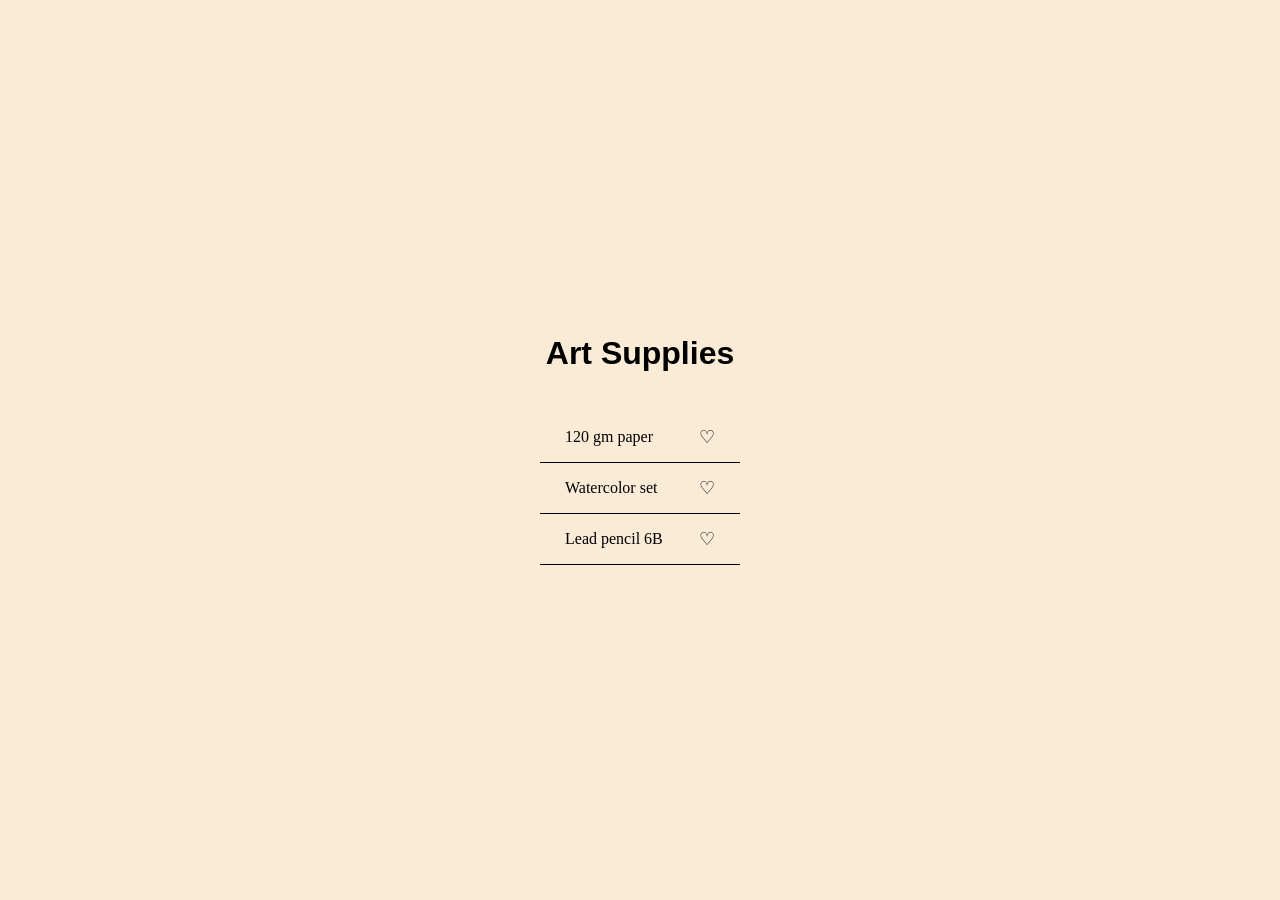
<file: 26.Favorite Icon Toggler/index.html>
<!DOCTYPE html>
<html lang="en">
<head>
    <meta charset="UTF-8">
    <meta name="viewport" content="width=device-width, initial-scale=1.0">
    <title>Document</title>
    <link rel="stylesheet" href="style.css">
</head>
<body>
        <h1 class="title">Art Supplies</h1>
        <ul class="item-list">
            <li>120 gm paper <button class="favorite-icon">&#9825;</button></li>
            <li>Watercolor set <button class="favorite-icon">&#9825;</button></li>
            <li>Lead pencil 6B <button class="favorite-icon">&#9825;</button></li>
        </ul>
        <script src="script.js"></script>
</body>
</html>
</file>
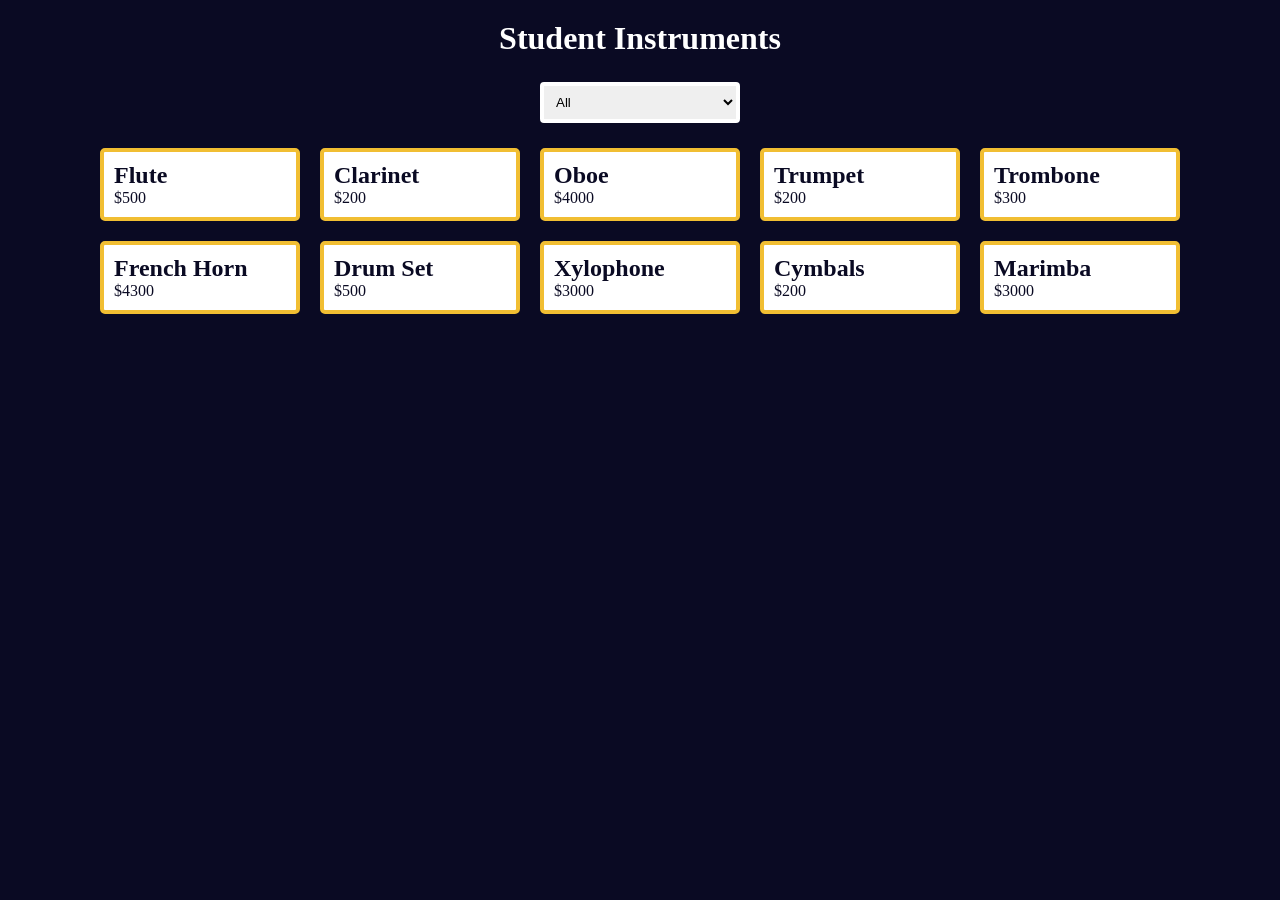
<file: 27.Music Instrument Filter/index.html>
<!DOCTYPE html>
<html lang="en">
  <head>
    <meta charset="UTF-8" />
    <meta name="viewport" content="width=device-width, initial-scale=1.0" />
    <title>Music Instruments product page</title>
    <link rel="stylesheet" href="./style.css" />
  </head>
  <body>
    <h1>Student Instruments</h1>

    <main>
      <select class="select-container">
        <option id="all" value="all">All</option>
        <option id="woodwinds" value="woodwinds">Woodwinds</option>
        <option id="brass" value="brass">Brass</option>
        <option id="percussion" value="percussion">Percussion</option>
      </select>

      <div class="products-container">
        <div class="card">
          <h2>Flute</h2>
          <p>$500</p>
        </div>
        <div class="card">
          <h2>Clarinet</h2>
          <p>$200</p>
        </div>
        <div class="card">
          <h2>Oboe</h2>
          <p>$4000</p>
        </div>

        <div class="card">
          <h2>Trumpet</h2>
          <p>$200</p>
        </div>
        <div class="card">
          <h2>Trombone</h2>
          <p>$300</p>
        </div>
        <div class="card">
          <h2>French Horn</h2>
          <p>$4300</p>
        </div>

        <div class="card">
          <h2>Drum Set</h2>
          <p>$500</p>
        </div>
        <div class="card">
          <h2>Xylophone</h2>
          <p>$3000</p>
        </div>
        <div class="card">
          <h2>Cymbals</h2>
          <p>$200</p>
        </div>
        <div class="card">
          <h2>Marimba</h2>
          <p>$3000</p>
        </div>
      </div>
    </main>
    <script src="./script.js"></script>
  </body>
</html>
</file>
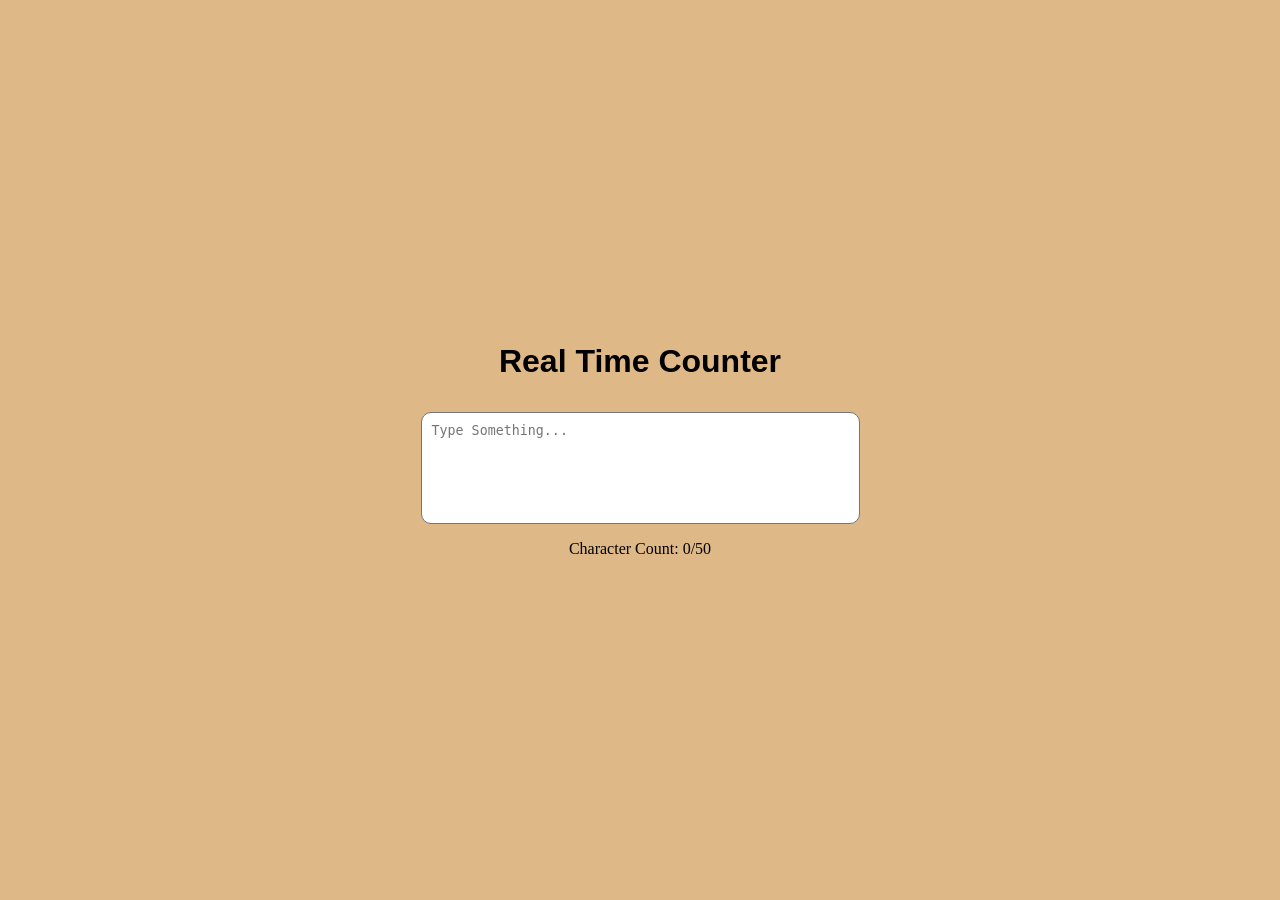
<file: 28. Real Time Counter/index.html>
<!DOCTYPE html>
<html lang="en">

<head>
    <meta charset="utf-8">
    <meta name="viewport" content="width=device-width, initial-scale=1.0">
    <title>Real Time Counter</title>
    <link rel="stylesheet" href="style.css">
</head>

<body>
    <h1 class="title">Real Time Counter</h1>
    <textarea name="comment" id="text-input" rows="6" cols="50" placeholder="Type Something..."></textarea>
    <p id="char-count">Character Count: 0/50</p>


    <script src="script.js"></script>
</body>


</html>
</file>
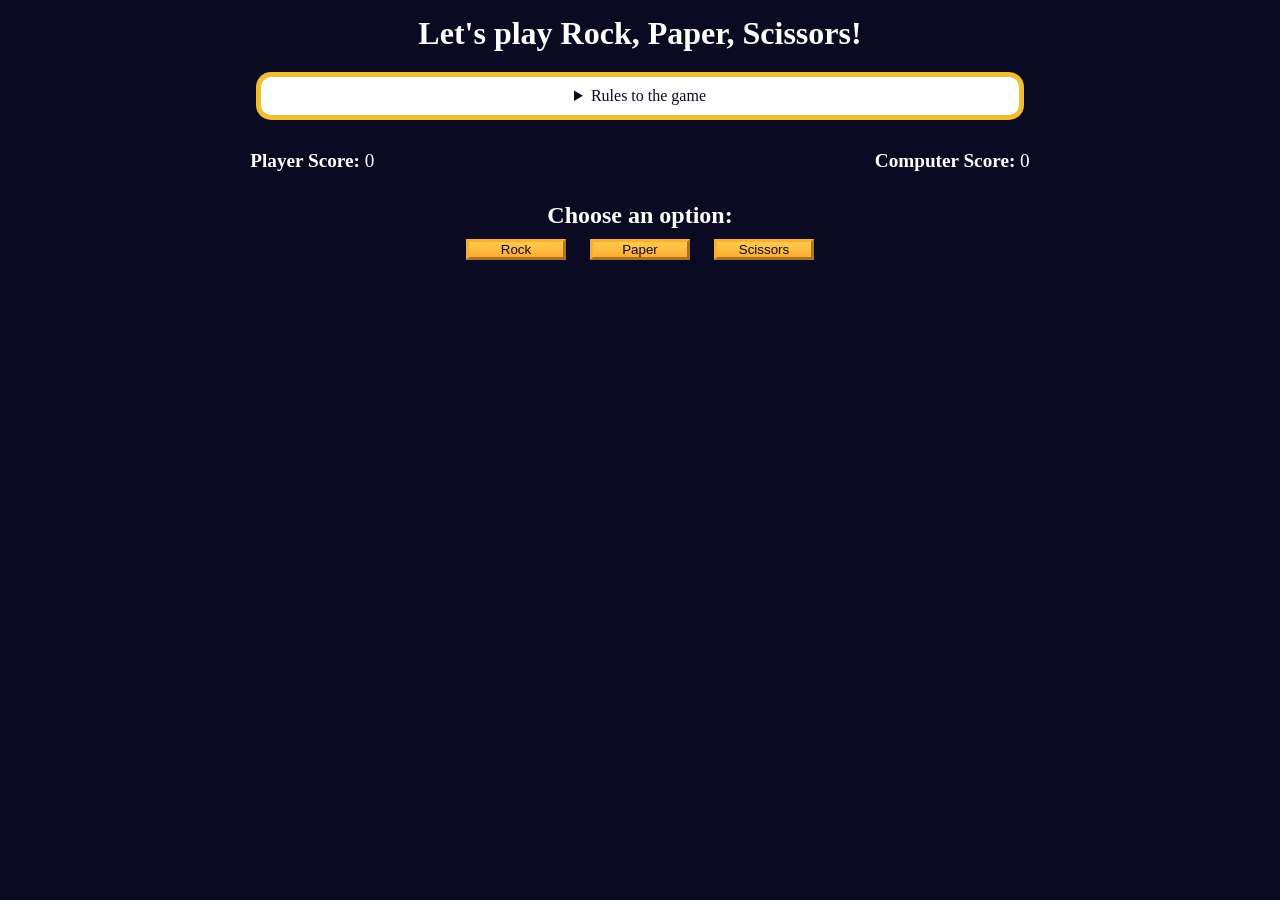
<file: 30.Rock Paper Scissors/index.html>
<!DOCTYPE html>
<html lang="en">
  <head>
    <meta charset="UTF-8" />
    <meta name="viewport" content="width=device-width, initial-scale=1.0" />
    <title>Rock, Paper, Scissors game</title>
    <link rel="stylesheet" href="./styles.css" />
  </head>
  <body>
    <h1>Let's play Rock, Paper, Scissors!</h1>
    <main>
      <details class="rules-container">
        <summary>Rules to the game</summary>

        <p>You will be playing against the computer.</p>
        <p>You can choose between Rock, Paper, and Scissors.</p>
        <p>The first one to three points wins.</p>

        <p>Here are the rules to getting a point in the game:</p>
        <ul>
          <li>Rock beats Scissors</li>
          <li>Scissors beats Paper</li>
          <li>Paper beats Rock</li>
        </ul>
        <p>
          If the player and computer choose the same option (e.g., Paper and
          Paper), then no one gets the point.
        </p>
      </details>

      <div class="score-container">
        <strong
          >Player Score: <span class="score" id="player-score">0</span></strong
        >
        <strong
          >Computer Score:
          <span class="score" id="computer-score">0</span></strong
        >
      </div>

      <section class="options-container">
        <h2>Choose an option:</h2>
        <div class="btn-container">
          <button id="rock-btn" class="btn">Rock</button>
          <button id="paper-btn" class="btn">Paper</button>
          <button id="scissors-btn" class="btn">Scissors</button>
        </div>
      </section>

      <div class="results-container">
        <p id="results-msg"></p>
        <p id="winner-msg"></p>
        <button class="btn" id="reset-game-btn">Play again?</button>
      </div>
    </main>
    <script src="./script.js"></script>
  </body>
</html>
</file>
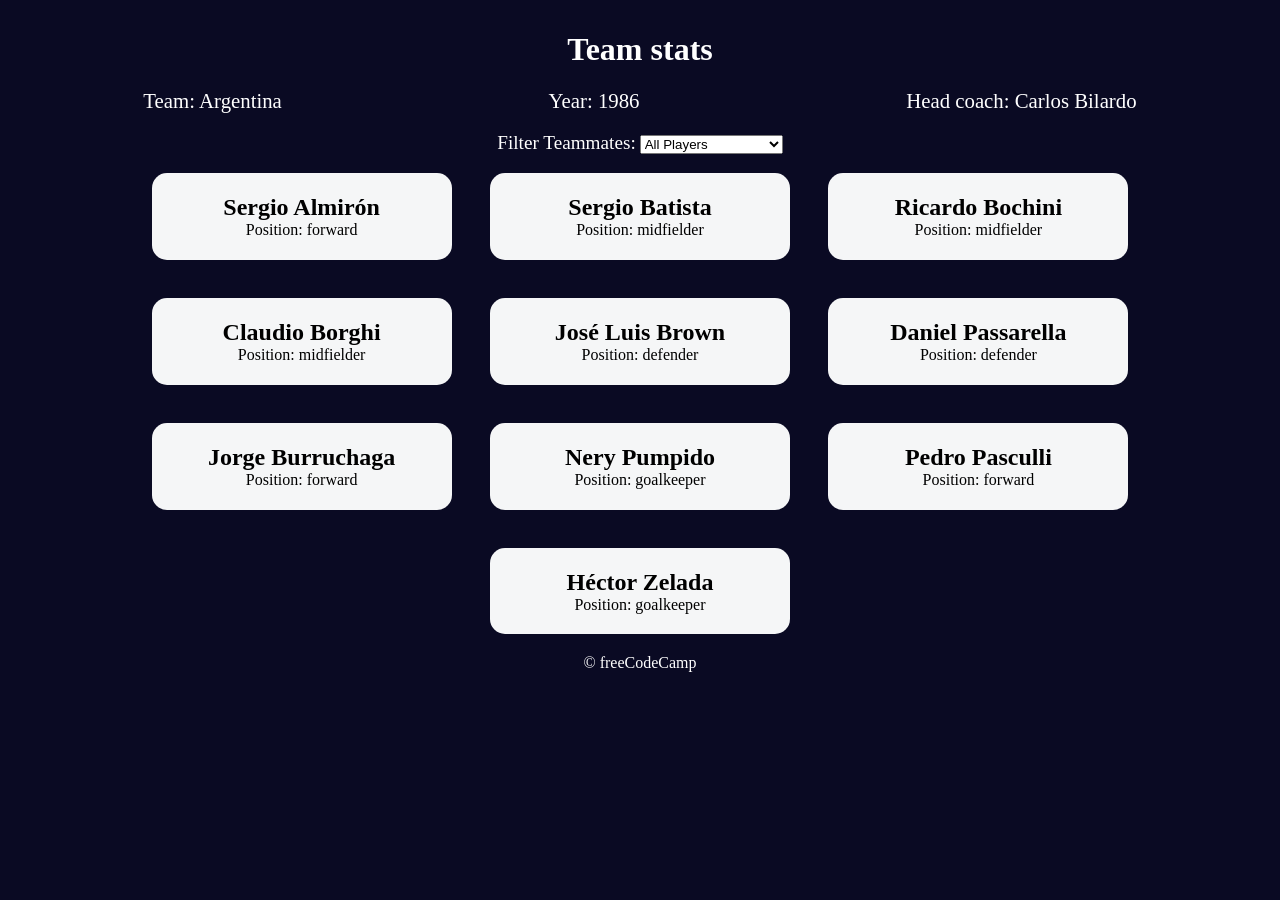
<file: 31.Football Team Cards/index.html>
<!DOCTYPE html>
<html lang="en">
  <head>
    <meta charset="UTF-8" />
    <meta http-equiv="X-UA-Compatible" content="IE=edge" />
    <meta name="viewport" content="width=device-width, initial-scale=1.0" />
    <title>
      Build a Set of Football Team Cards
    </title>
    <link rel="stylesheet" href="style.css" />
  </head>
  <body>
    <h1 class="title">Team stats</h1>
    <main>
      <div class="team-stats">
        <p>Team: <span id="team"></span></p>
        <p>Year: <span id="year"></span></p>
        <p>Head coach: <span id="head-coach"></span></p>
      </div>
      <label class="options-label" for="players">Filter Teammates:</label>
      <select name="players" id="players">
        <option value="all">All Players</option>
        <option value="forward">Position Forward</option>
        <option value="midfielder">Position Midfielder</option>
        <option value="defender">Position Defender</option>
        <option value="goalkeeper">Position Goalkeeper</option>
      </select>
      <div class="cards" id="player-cards"></div>
    </main>
    <footer>&copy; freeCodeCamp</footer>
    <script src="./script.js"></script>
  </body>
</html>
</file>
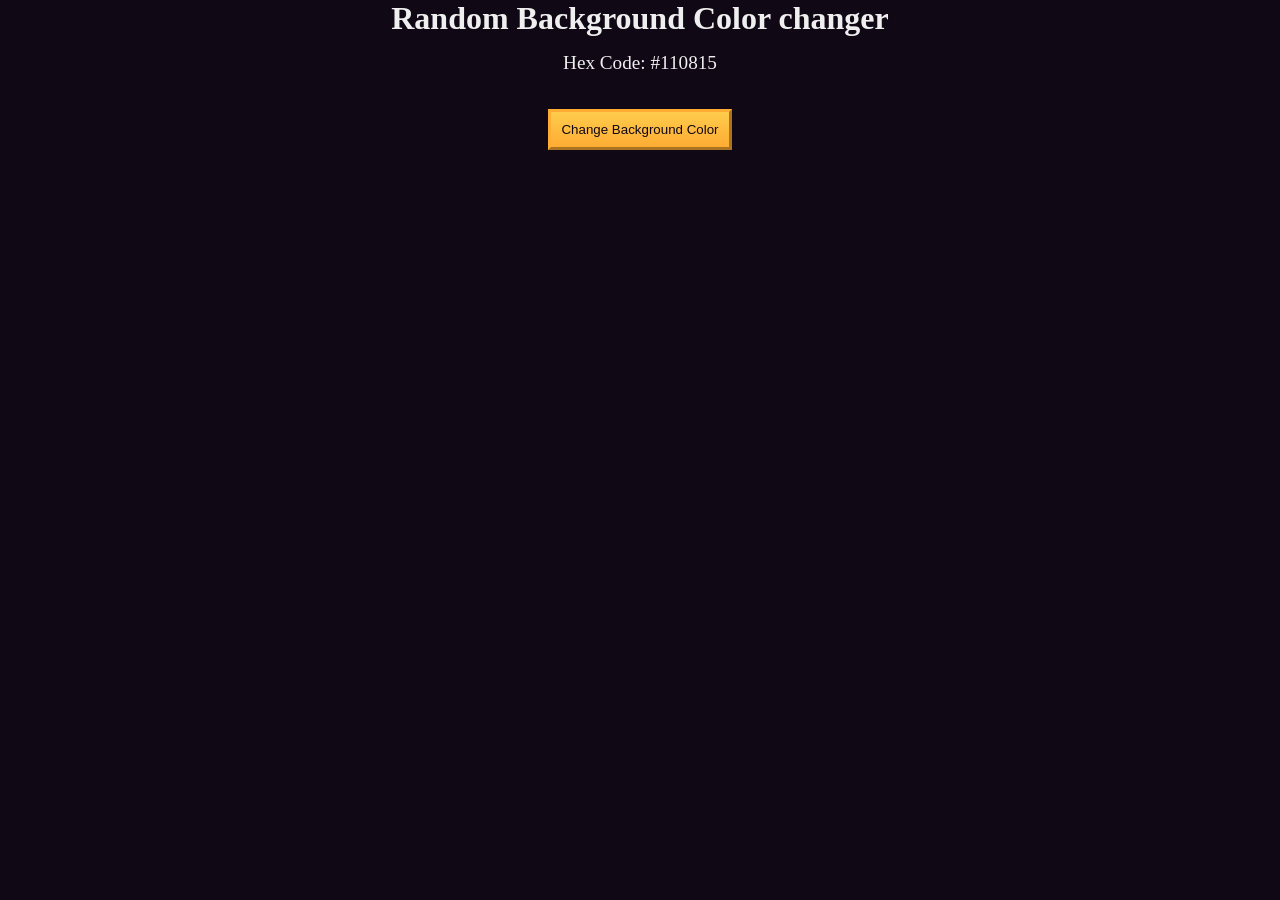
<file: 32.Debug a Random Background Color Changer/index.html>
<!DOCTYPE html>
<html lang="en">

<head>
    <meta charset="UTF-8" />
    <meta name="viewport" content="width=device-width, initial-scale=1.0" />
    <title>Debug a random background color changer</title>
    <link rel="stylesheet" href="./styles.css" />
</head>

<body>
    <h1>Random Background Color changer</h1>

    <main>
        <section class="bg-information-container">
            <p>Hex Code: <span id="bg-hex-code">#110815</span></p>
        </section>

        <button class="btn" id="btn">Change Background Color</button>
    </main>
    <script src="./script.js"></script>
</body>

</html>
</file>
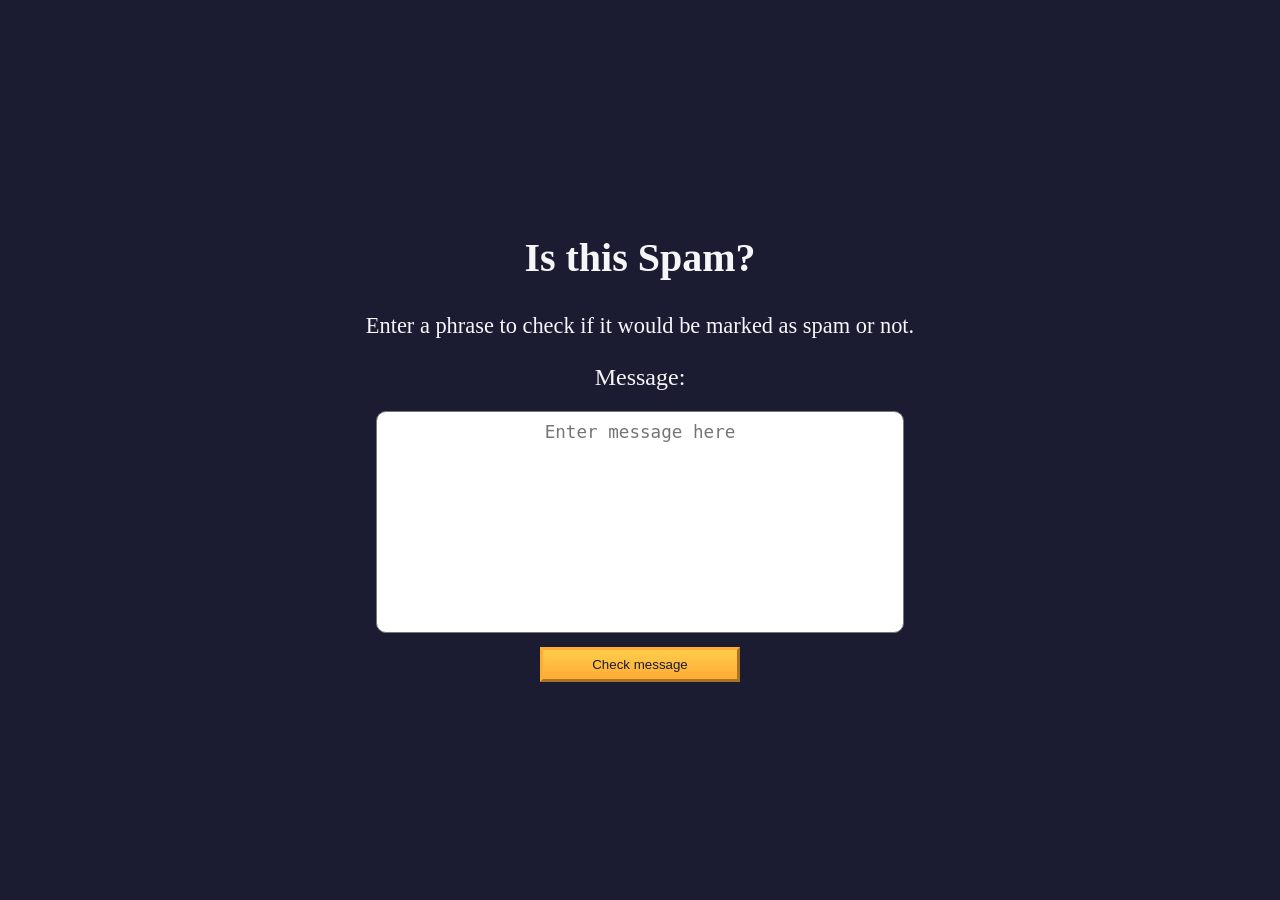
<file: 33.Spam filter/index.html>
<!DOCTYPE html>
<html lang="en">
  <head>
    <meta charset="UTF-8" />
    <meta name="viewport" content="width=device-width" />
    <title>Learn Regular Expressions by Building a Spam Filter</title>
    <link rel="stylesheet" href="styles.css" />
  </head>

  <body>
    <header class="main-text">
      <h1 class="title">Is this Spam?</h1>
      <p class="description">
        Enter a phrase to check if it would be marked as spam or not.
      </p>
    </header>

    <main>
      <label class="message-label" for="message-input">Message: </label>
      <textarea
        placeholder="Enter message here"
        value=""
        type="text"
        name="message"
        id="message-input"
        rows="10"
        cols="50"
      ></textarea>
      <button class="btn" id="check-message-btn" type="button">
        Check message
      </button>
      <p id="result-message"></p>
    </main>

    
    <script src="./script.js"></script>
  </body>
</html>
</file>
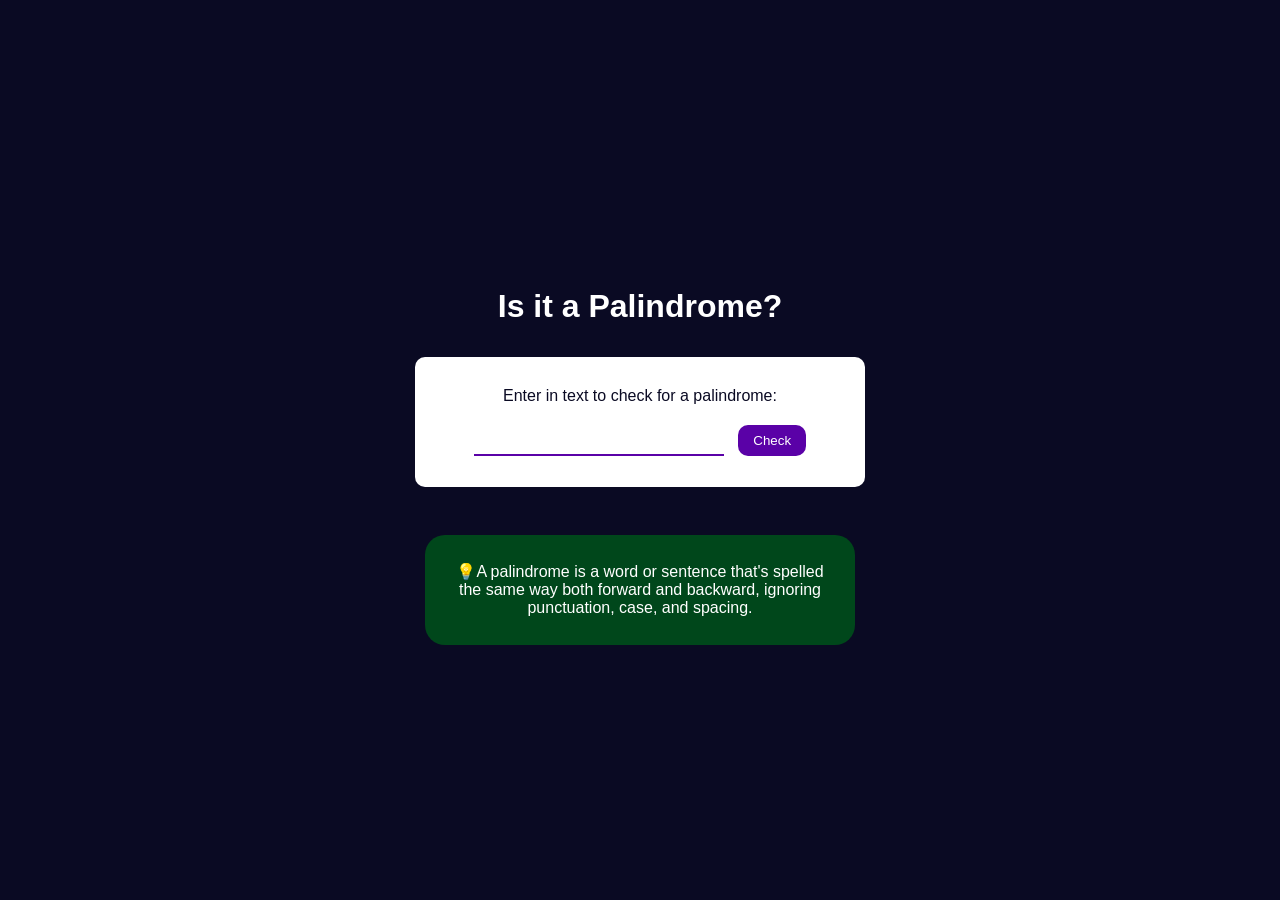
<file: 34.Palindrome Checker/index.html>
<!DOCTYPE html>
<html lang="en">

<head>
    <meta charset="utf-8">
    <title>Palindrome Checker</title>
    <link rel="stylesheet" href="styles.css">
</head>

<body>
    <h1 class="title">Is it a Palindrome?</h1>
    <div class="ans-container">
        <label for="text-input">Enter in text to check for a palindrome:</label>
        <div class="input-container">
            <input type="text" id="text-input" name="text-input">
            <button id="check-btn">Check</button>

        </div>
        <div id="result">
            <p></p>
        </div>
    </div>
    <div class="palindrome-container">
        <p><span role="img" aria-label="light-bulb">💡</span>A palindrome is a word or sentence that's spelled the same way both forward and backward, ignoring punctuation, case, and spacing.</p>
    </div>
    <script src="script.js"></script>
</body>

</html>
</file>
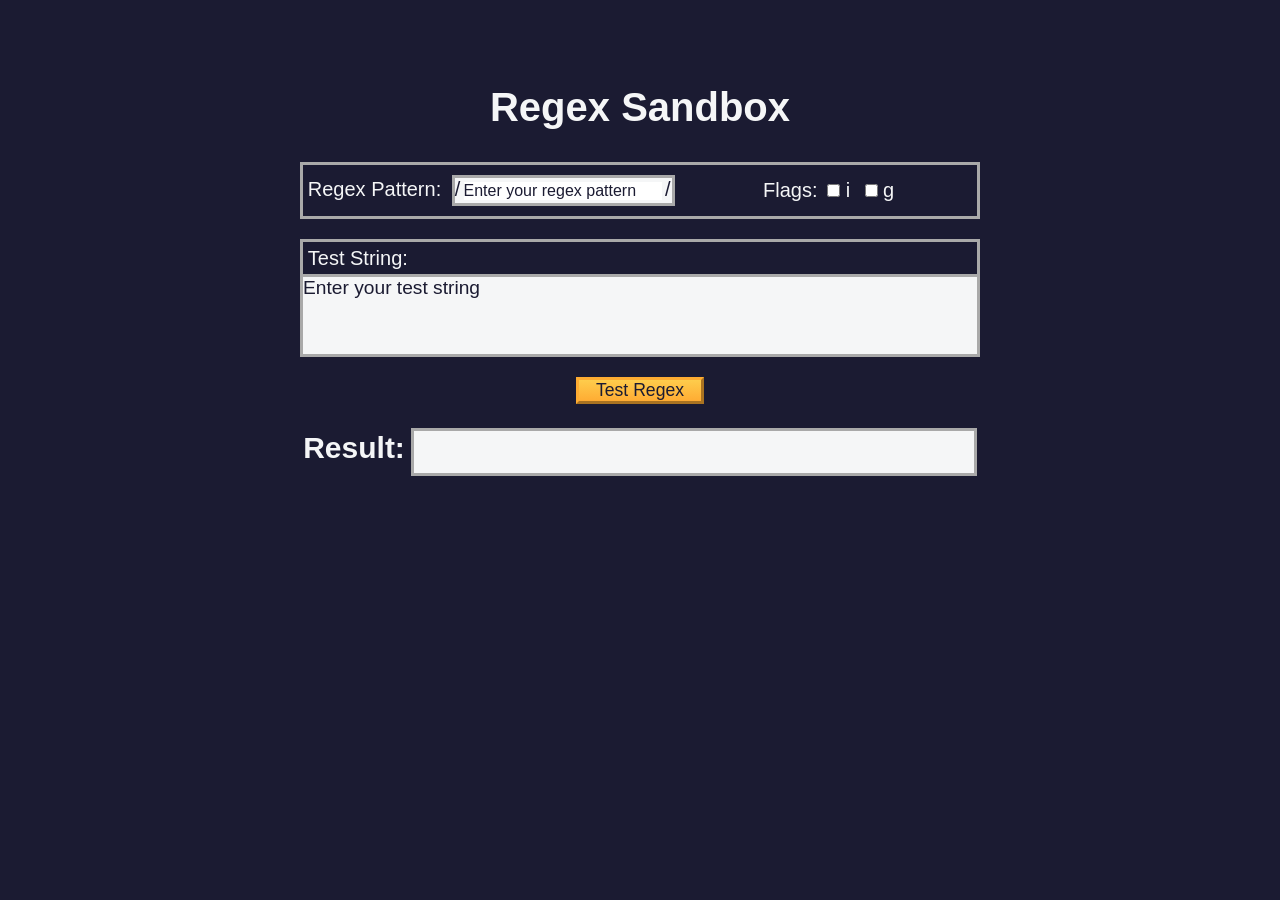
<file: 35.RegEx Sandbox/index.html>
<!DOCTYPE html>
<html lang="en">

<head>
    <meta charset="UTF-8">
    <meta name="viewport" content="width=device-width, initial-scale=1.0">
    <link rel="stylesheet" href="styles.css">
    <title>Regex Sandbox</title>

</head>

<body>
    <h1>Regex Sandbox</h1>
    <main>
        <div id="regex-container">
            <label for="pattern">Regex Pattern:
                <div id="pattern-container">/<input type="text" id="pattern" name="pattern"
                        placeholder="Enter your regex pattern">/</div>
            </label>
            <div id="flags-container">
                <p>Flags: </p>
                <label for="i">
                    <input type="checkbox" name="flags" id="i"> i
                </label>
                <label for="g">
                    <input type="checkbox" name="flags" id="g"> g
                </label>
            </div>
        </div>
        <div id="test-container">
            <p>Test String:</p>
            <div id="test-string" placeholder="Enter your test string" contenteditable="true"></div>
        </div>
        <button class="btn" id="test-btn" type="button">Test Regex</button>
        <div id="result-container">
            <h2>Result:</h2>
            <p id="result">
            </p>
        </div>

    </main>
    <script src="script.js"></script>
</body>

</html>
</file>
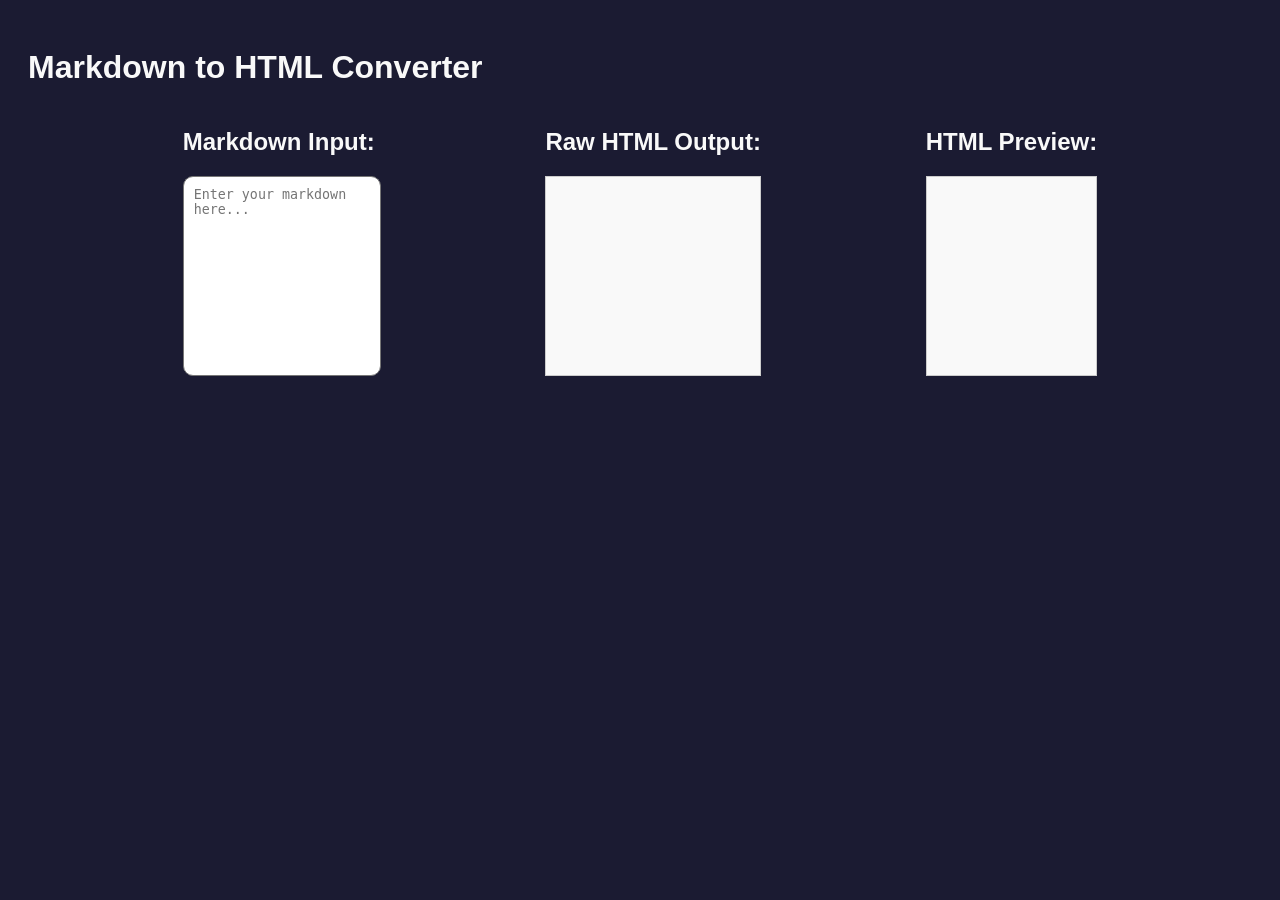
<file: 36.Markdown to HTML Converter/index.html>
<!DOCTYPE html>
<html lang="en">

<head>
    <meta charset="UTF-8">
    <meta name="viewport" content="width=device-width, initial-scale=1.0">
    <title>Markdown to HTML Converter</title>
    <link rel="stylesheet" href="styles.css">
</head>

<body>
    <h1>Markdown to HTML Converter</h1>
    <div id="container">
        <div class="container">
            <h2>Markdown Input:</h2>
            <textarea id="markdown-input" placeholder="Enter your markdown here..."></textarea>
        </div>
        <div class="container">
            <h2>Raw HTML Output:</h2>
            <div id="html-output"></div>
        </div>
        <div class="container">
            <h2>HTML Preview:</h2>
            <div id="preview"></div>
        </div>
    </div>
    <script src="script.js"></script>
</body>

</html>
</file>
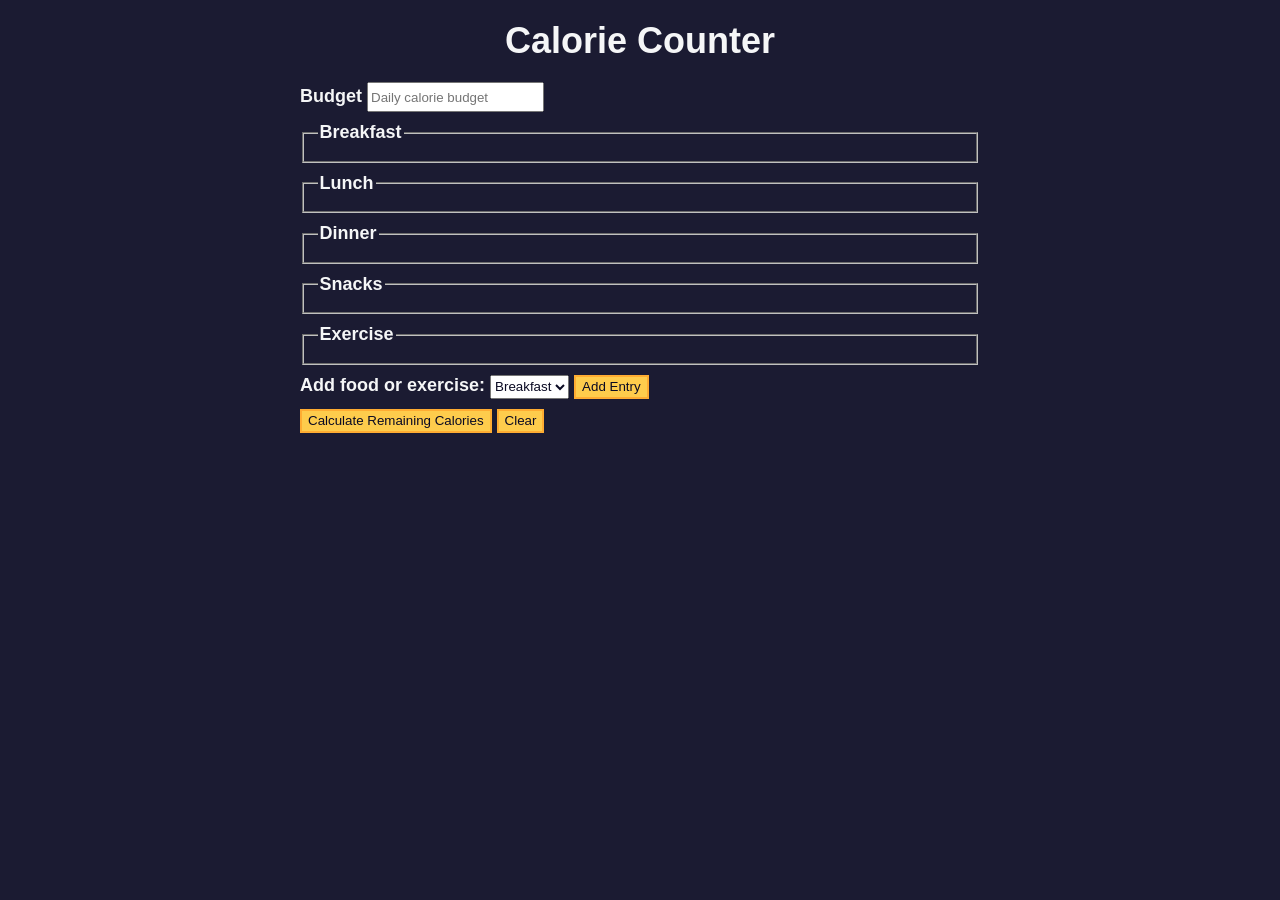
<file: 37.Calorie Counter/index.html>
<!DOCTYPE html>
<html lang="en">
  <head>
    <meta charset="utf-8" />
    <meta name="viewport" content="width=device-width, initial-scale=1.0" />
    <link rel="stylesheet" href="styles.css" />
    <title>Calorie Counter</title>
  </head>
  <body>
    <main>
      <h1>Calorie Counter</h1>
      <div class="container">
        <form id="calorie-counter">
          <label for="budget">Budget</label>
          <input
            type="number"
            min="0"
            id="budget"
            placeholder="Daily calorie budget"
            required
          />
          <fieldset id="breakfast">
            <legend>Breakfast</legend>
            <div class="input-container"></div>
          </fieldset>
          <fieldset id="lunch">
            <legend>Lunch</legend>
            <div class="input-container"></div>
          </fieldset>
          <fieldset id="dinner">
            <legend>Dinner</legend>
            <div class="input-container"></div>
          </fieldset>
          <fieldset id="snacks">
            <legend>Snacks</legend>
            <div class="input-container"></div>
          </fieldset>
          <fieldset id="exercise">
            <legend>Exercise</legend>
            <div class="input-container"></div>
          </fieldset>
          <div class="controls">
            <span>
              <label for="entry-dropdown">Add food or exercise:</label>
              <select id="entry-dropdown" name="options">
                <option value="breakfast" selected>Breakfast</option>
                <option value="lunch">Lunch</option>
                <option value="dinner">Dinner</option>
                <option value="snacks">Snacks</option>
                <option value="exercise">Exercise</option>
              </select>
              <button type="button" id="add-entry">Add Entry</button>
            </span>
          </div>
          <div>
            <button type="submit">
              Calculate Remaining Calories
            </button>
            <button type="button" id="clear">Clear</button>
          </div>
        </form>
        <div id="output" class="output hide"></div>
      </div>
    </main>
    <script src="./script.js"></script>
  </body>
</html>
</file>
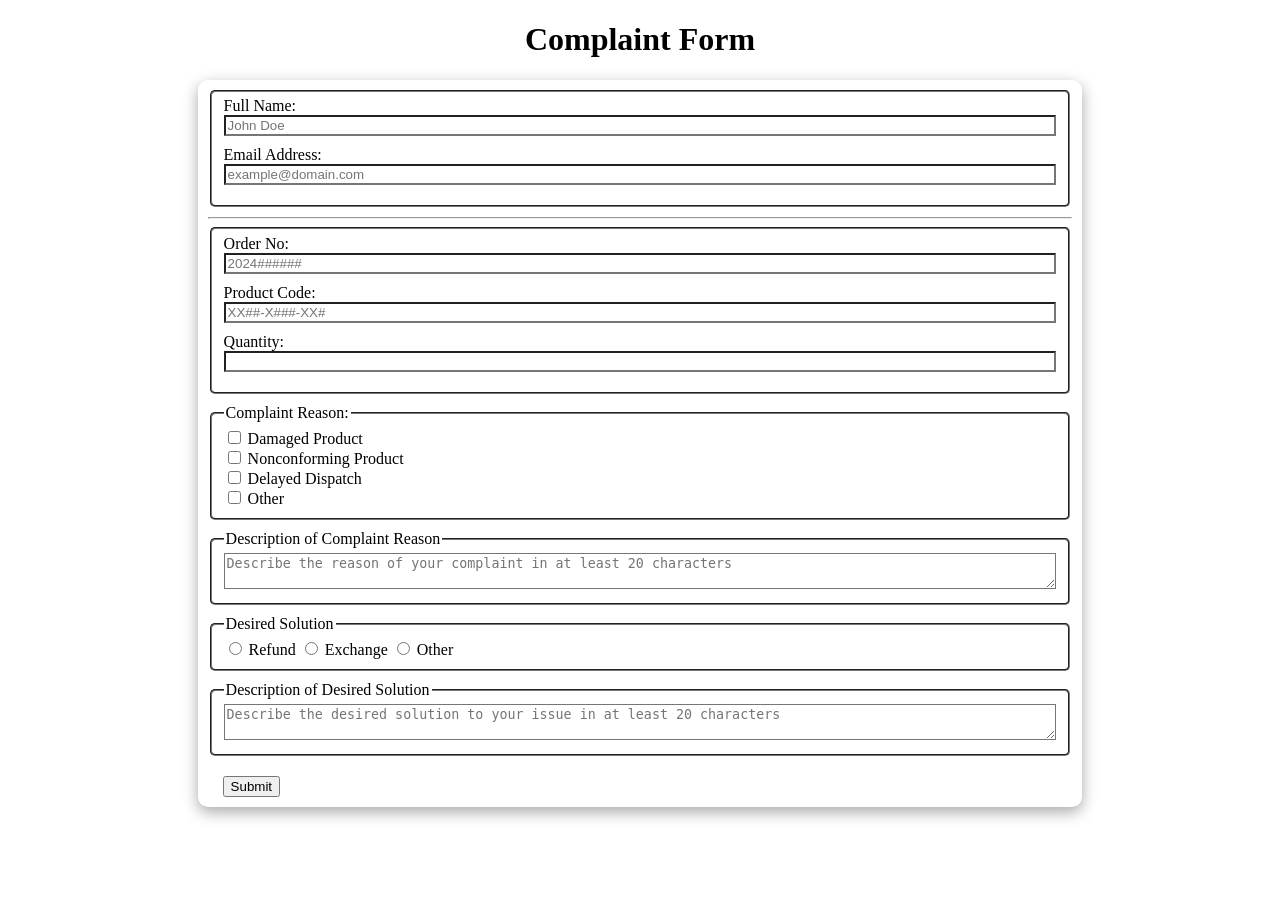
<file: 38.Custom Complaint box/index.html>
<!DOCTYPE html>
<html lang="en">

<head>
    <title>Customer Complaint Form</title>
    <meta charset="utf-8">
    <meta name="viewport" content="width=device-width, initial-scale=1.0">
    <link rel="stylesheet" href="styles.css">
</head>

<body>
    <h1>Complaint Form</h1>
    <form id="form">
        <fieldset id="personal-info">
            <div>
                <label for="full-name">Full Name:</label>
                <input type="text" id="full-name" name="full-name" placeholder="John Doe">
            </div>

            <div>
                <label for="email">Email Address:</label>
                <input type="email" id="email" name="email" placeholder="example@domain.com">
            </div>
        </fieldset>
        <hr>
        <fieldset id="product-info">
            <div>
                <label for="order-no">Order No:</label>
                <input type="text" id="order-no" name="order-no" placeholder="2024######">
            </div>
            <div>
                <label for="product-code">Product Code:</label>
                <input type="text" id="product-code" name="product-code" placeholder="XX##-X###-XX#">
            </div>
            <div>
                <label for="quantity">Quantity:</label>
                <input type="number" id="quantity" name="quantity" min="1">
            </div>
        </fieldset>

        <fieldset id="complaints-group">
            <legend>Complaint Reason:</legend>
            <div>
                <input type="checkbox" id="damaged-product" name="complaint" value="damaged-product">
                <label for="damaged-product">Damaged Product</label>
            </div>

            <div>
                <input type="checkbox" id="nonconforming-product" name="complaint" value="nonconforming-product">
                <label for="nonconforming-product">Nonconforming Product</label>
            </div>

            <div>
                <input type="checkbox" id="delayed-dispatch" name="complaint" value="delayed-dispatch">
                <label for="delayed-dispatch">Delayed Dispatch</label>
            </div>

            <div>
                <input type="checkbox" id="other-complaint" name="complaint" value="other">
                <label for="other-complaint">Other</label>
            </div>
        </fieldset>

        <fieldset id="complaint-description-container">
            <legend>Description of Complaint Reason</legend>
            <textarea placeholder="Describe the reason of your complaint in at least 20 characters"
                name="complaint-textarea" id="complaint-description"></textarea>
        </fieldset>

        <fieldset id="solutions-group">
            <legend>Desired Solution</legend>
            <input type="radio" name="solutions" id="refund" value="refund">
            <label for="refund">Refund</label>

            <input type="radio" name="solutions" id="exchange" value="exchange">
            <label for="exchange">Exchange</label>

            <input type="radio" name="solutions" id="other-solution" value="other">
            <label for="other-solution">Other</label>
        </fieldset>

        <fieldset id="solution-description-container">
            <legend>Description of Desired Solution</legend>
            <textarea placeholder="Describe the desired solution to your issue in at least 20 characters"
                name="solution-textarea" id="solution-description"></textarea>
        </fieldset>
        <div id="btn-container">
            <button type="submit" id="submit-btn">Submit</button>
            <span id="message-box" aria-live="polite"></span>
        </div>

    </form>

    <script src="script.js"></script>
</body>

</html>
</file>
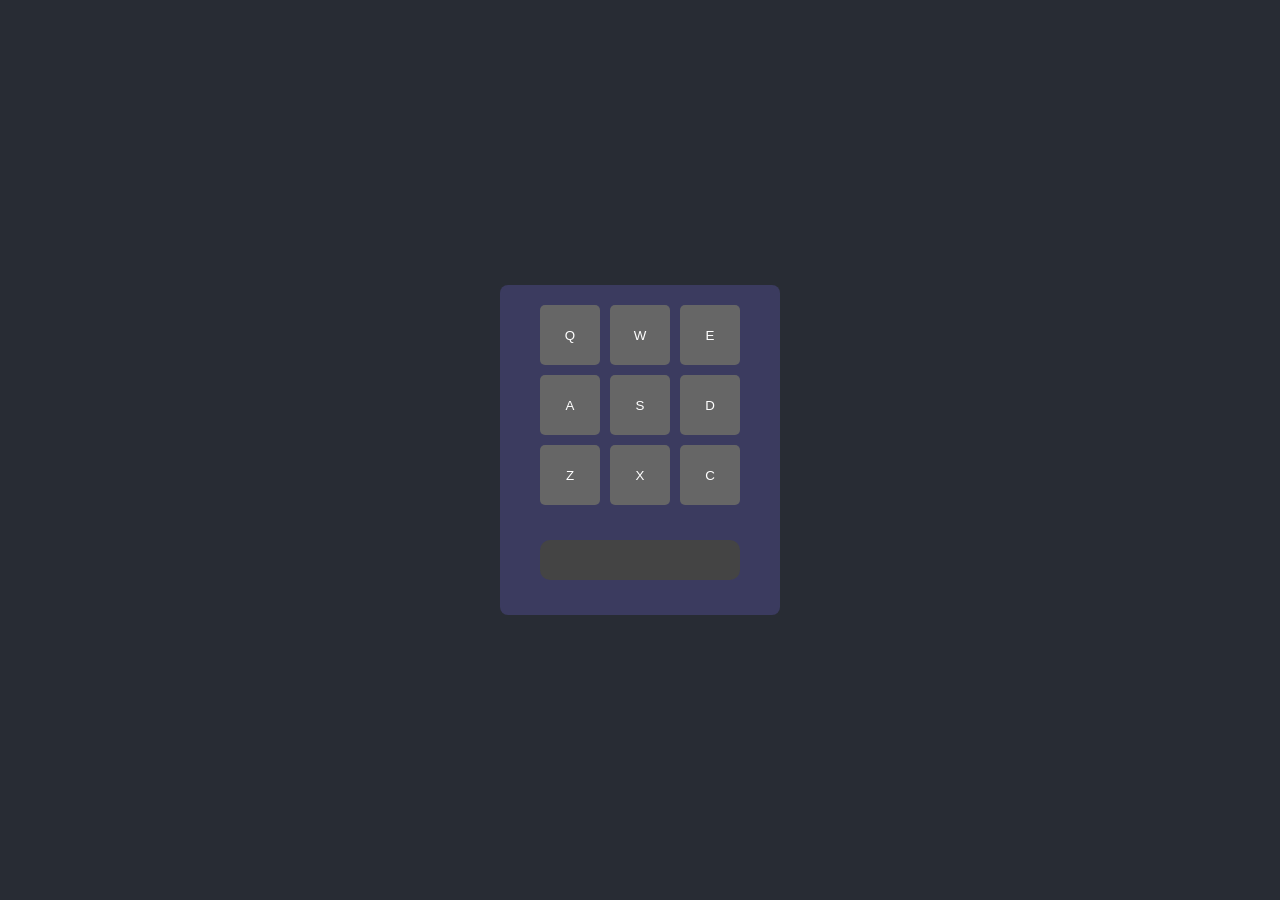
<file: 41.Drum Machine/index.html>
<!DOCTYPE html>
<html lang="en">
<head>
    <meta charset="UTF-8">
    <meta name="viewport" content="width=device-width, initial-scale=1.0">
    <title>Drum Machine</title>
    <link rel="stylesheet" href="styles.css">
</head>
<body>
    <div id="drum-machine">
        <div id="pad-bank">
            <button class="drum-pad" id="Heater-1">Q
                <audio src="https://cdn.freecodecamp.org/curriculum/drum/Heater-1.mp3" class="clip" id="Q"></audio>
            </button>
            <button class="drum-pad" id="Heater-2">W
                <audio src="https://cdn.freecodecamp.org/curriculum/drum/Heater-2.mp3" class="clip" id="W"></audio>
            </button>
            <button class="drum-pad" id="Heater-3">E
                <audio src="https://cdn.freecodecamp.org/curriculum/drum/Heater-3.mp3" class="clip" id="E"></audio>
            </button>
            <button class="drum-pad" id="Heater-4">A
                <audio src="https://cdn.freecodecamp.org/curriculum/drum/Heater-4_1.mp3" class="clip" id="A"></audio>
            </button>
            <button class="drum-pad" id="Clap">S
                <audio src="https://cdn.freecodecamp.org/curriculum/drum/Heater-6.mp3" class="clip" id="S"></audio>
            </button>
            <button class="drum-pad" id="Open-HH">D
                <audio src="https://cdn.freecodecamp.org/curriculum/drum/Dsc_Oh.mp3" class="clip" id="D"></audio>
            </button>
            <button class="drum-pad" id="Kick-n-Hat">Z
                <audio src="https://cdn.freecodecamp.org/curriculum/drum/Kick_n_Hat.mp3" class="clip" id="Z"></audio>
            </button>
            <button class="drum-pad" id="Kick">X
                <audio src="https://cdn.freecodecamp.org/curriculum/drum/RP4_KICK_1.mp3" class="clip" id="X"></audio>
            </button>
            <button class="drum-pad" id="Closed-HH">C
                <audio src="https://cdn.freecodecamp.org/curriculum/drum/Cev_H2.mp3" class="clip" id="C"></audio>
            </button>     
            <p id="display"></p>
        </div>
        
    </div>
    <script src="script.js"></script>
</body>
</html>
</file>
<file: 26.Favorite Icon Toggler/style.css>
*{
    padding: 0;
    margin: 0;
    box-sizing: border-box;
}

body{
    height: 100vh;
    background-color: antiquewhite;
    display: flex;
    flex-direction: column;
    justify-content: center;
    align-items: center;
}

.title{
    margin-bottom: 2.5rem;
    font-family: sans-serif;
}

.item-list{
    list-style: none;
}

.item-list li{
    text-decoration: none;
    display: flex;
    justify-content: space-between;
    align-items: center;
    height:30px;
    width:200px;
    padding:25px;
    border-bottom: 0.1px solid black;
}

li .favorite-icon{
    border: none;
    background: transparent;
    cursor: pointer;
    font-size: large;
}

li .filled{
    color: red;
}
</file>
<file: 27.Music Instrument Filter/style.css>
*,
*::before,
*::after {
  margin: 0;
  padding: 0;
  box-sizing: border-box;
}

:root {
  --dark-grey: #0a0a23;
  --white: #ffffff;
  --yellow: #f1be32;
}

body {
  background-color: var(--dark-grey);
  color: var(--white);
}

h1 {
  text-align: center;
  margin-top: 20px;
}

.select-container {
  display: block;
  margin: 25px auto;
  padding: 8px;
  border: 4px solid var(--white);
  border-radius: 4px;
  width: 200px;
}

.products-container {
  display: flex;
  flex-direction: column;
  flex-wrap: wrap;
  align-items: center;
  justify-content: center;
  gap: 20px;
}

@media (min-width: 760px) {
  .products-container {
    flex-direction: row;
  }
}

.card {
  background-color: var(--white);
  color: var(--dark-grey);
  border: 4px solid var(--yellow);
  border-radius: 5px;
  padding: 10px;
  width: 200px;
}
</file>
<file: 28. Real Time Counter/style.css>
*{
    padding:0;
    margin: 0;
    box-sizing: border-box;
}

body{
    height: 100vh;
    display: flex;
    justify-content: center;
    align-items: center;
    flex-direction: column;
    background-color: burlywood;
}

.title{
    margin-bottom: 2rem;
    font-family: sans-serif;
}

#text-input{
    resize: none;
    border-radius: 10px;
    padding:10px;
    margin-bottom: 1rem;
}
</file>
<file: 30.Rock Paper Scissors/styles.css>
*,
*::before,
*::after {
  margin: 0;
  padding: 0;
  box-sizing: border-box;
}

:root {
  --very-dark-blue: #0a0a23;
  --white: #ffffff;
  --yellow: #f1be32;
  --golden-yellow: #feac32;
}

body {
  background-color: var(--very-dark-blue);
  text-align: center;
  color: var(--white);
}

h1 {
  margin: 15px 0 20px;
}

.btn {
  cursor: pointer;
  width: 100px;
  margin: 10px;
  color: var(--very-dark-blue);
  background-color: var(--golden-yellow);
  background-image: linear-gradient(#fecc4c, #ffac33);
  border-color: var(--golden-yellow);
  border-width: 3px;
}

.btn:hover {
  background-image: linear-gradient(#ffcc4c, #f89808);
}

.rules-container {
  padding: 10px 0;
  margin: auto;
  border-radius: 15px;
  border: 5px solid var(--yellow);
  background-color: var(--white);
  color: var(--very-dark-blue);
}

.rules-container ul {
  list-style-type: none;
}

.rules-container p {
  margin: 10px 0;
}

@media (min-width: 760px) {
  .rules-container {
    width: 60%;
  }
}

.score-container {
  display: flex;
  justify-content: space-around;
  margin: 30px 0;
  font-size: 1.2rem;
}

.score {
  font-weight: 500;
}

.results-container {
  font-size: 1.3rem;
  margin: 15px 0;
}

#winner-msg {
  margin-top: 25px;
}

#reset-game-btn {
  display: none;
  margin: 20px auto;
}
</file>
<file: 31.Football Team Cards/style.css>
*,
*::before,
*::after {
  box-sizing: border-box;
  margin: 0;
  padding: 0;
}

:root {
  --dark-grey: #0a0a23;
  --light-grey: #f5f6f7;
  --white: #ffffff;
  --black: #000;
}

body {
  background-color: var(--dark-grey);
  text-align: center;
  padding: 10px;
}

.title,
.options-label,
.team-stats,
footer {
  color: var(--white);
}

.title {
  margin: 1.3rem 0;
}

.team-stats {
  display: flex;
  justify-content: space-around;
  flex-wrap: wrap;
  font-size: 1.3rem;
  margin: 1.2rem 0;
}

.options-label {
  font-size: 1.2rem;
}

.cards {
  display: flex;
  flex-wrap: wrap;
  justify-content: center;
  align-items: center;
}

.player-card {
  background-color: var(--light-grey);
  padding: 1.3rem;
  margin: 1.2rem;
  width: 300px;
  border-radius: 15px;
}

@media (max-width: 768px) {
  .team-stats {
    flex-direction: column;
  }
}
</file>
<file: 32.Debug a Random Background Color Changer/styles.css>
*,
*::before,
*::after {
    margin: 0;
    padding: 0;
    box-sizing: border-box;
}

:root {
    --yellow: #f1be32;
    --golden-yellow: #feac32;
    --dark-purple: #110815;
    --light-grey: #efefef;
}

body {
    background-color: var(--dark-purple);
    color: var(--light-grey);
    text-align: center;
}

.bg-information-container {
    margin: 15px 0 25px;
    font-size: 1.2rem;
}

.btn {
    cursor: pointer;
    padding: 10px;
    margin: 10px;
    color: var(--dark-purple);
    background-color: var(--golden-yellow);
    background-image: linear-gradient(#fecc4c, #ffac33);
    border-color: var(--golden-yellow);
    border-width: 3px;
}

.btn:hover {
    background-image: linear-gradient(#ffcc4c, #f89808);
}
</file>
<file: 33.Spam filter/styles.css>
*,
*::before,
*::after {
  box-sizing: border-box;
  margin: 0;
  padding: 0;
}


:root {
  --dark-grey: #1b1b32;
  --light-grey: #f5f6f7;
  --golden-yellow: #fecc4c;
  --yellow: #ffcc4c;
  --gold: #feac32;
  --orange: #ffac33;
  --dark-orange: #f89808;
}

body {
    height: 100vh;
    display: flex;
    flex-direction: column;
    justify-content: center;
    align-items: center;
  background-color: var(--dark-grey);
  color: var(--light-grey);
}

body,
#message-input:placeholder-shown {
  text-align: center;
}

textarea {
  max-width: 90%;
  resize: none;
  border-radius: 10px;
  padding: 10px;
}

.main-text {
  margin: 25px 0;
}

.title {
  font-size: 2.5rem;
  margin-bottom: 2rem;
}

.description {
  margin-top: 15px;
  font-size: 1.4rem;
}

.message-label {
  display: block;
  margin-bottom: 20px;
  font-size: 1.5rem;
}

#message-input:placeholder-shown,
textarea {
  font-size: 1.1rem;
}

.btn {
  display: block;
  cursor: pointer;
  width: 200px;
  margin: 10px auto;
  color: var(--dark-grey);
  background-color: var(--gold);
  background-image: linear-gradient(var(--golden-yellow), var(--orange));
  border-color: var(--gold);
  border-width: 3px;
  padding: 7px;

}

.btn:hover {
  background-image: linear-gradient(var(--yellow), var(--dark-orange));
}

#result {
  font-size: 2rem;
  margin: 20px 0;
}

.footer {
  margin-top: 10px;
}
</file>
<file: 34.Palindrome Checker/styles.css>
*{
    padding:0;
    margin:0;
    box-sizing: border-box;
}

body{
    font-family: Verdana, Geneva, Tahoma, sans-serif;
    background-color: #0a0a23;
    color: white;
    height: 100vh;
    display: flex;
    flex-direction: column;
    justify-content: center;
    align-items: center;
}

.title{
    margin: 2rem;
}

.ans-container{
    height: 130px;
    width: 450px;
    background-color: white;
    color: #0a0a23;
    display: flex;
    flex-direction: column;
    align-items: center;
    justify-content: center;
    border-radius: 10px;
    margin-bottom: 3rem;
}

.ans-container label{
    margin-bottom: 20px;
}

.input-container input{
    border: none;
    border-bottom: 2px solid #5a01a7;   
    margin-right: 10px; 
    width: 250px;
    height: 30px;
}

.input-container button{
    cursor: pointer;
    padding: 8px 15px;
    border: none;
    background-color: #5a01a7;
    color: white;
    border-radius: 10px;
}

.palindrome-container{
    background-color: #00471b;
    height: 110px;
    width: 430px;
    border-radius: 20px;
    display: flex;
    justify-content: center;
    align-items: center;
    padding: 20px;
}

.palindrome-container p{
    vertical-align: middle;
    text-align: center;
}
</file>
<file: 35.RegEx Sandbox/styles.css>
*,
*::before,
*::after {
    box-sizing: border-box;
    margin: 0;
    padding: 0;
}

:root {
    --dark-grey: #1b1b32;
    --light-grey: #f5f6f7;
    --golden-yellow: #fecc4c;
    --yellow: #ffcc4c;
    --gold: #feac32;
    --orange: #ffac33;
    --dark-orange: #f89808;
    --border: 0.2rem solid darkgrey;
    --padding: 0.3rem;
}

body {
    background-color: var(--dark-grey);
    color: var(--light-grey);
    font-size: 20px;
    font-family: "Lato", Helvetica, Arial, sans-serif;
    padding: 5px;
}

h1 {
    margin: 5rem auto 2rem;
    text-align: center;
}

p {
    padding: var(--padding);
}

#regex-container {
    max-width: 680px;
    margin: 20px auto;
    display: flex;
    justify-content: center;
    align-items: center;
    border: var(--border);
}

#regex-container>label {
    padding: var(--padding);
    flex: 1 1 auto;
}

#pattern-container {
    display: inline-block;
    color: var(--dark-grey);
    background-color: var(--light-grey);
    margin: 5px;
    border: var(--border);
}

#pattern {
    margin: 0.2rem;
    border: 0;
    font-size: 1rem;
    width: calc(100% - 1.2rem);
}

#pattern:focus {
    outline: none;
}

#flags-container {
    display: flex;
    align-items: center;
    flex: 1 1 auto;
}

#flags-container>label {
    padding: var(--padding);
    margin-right: 0.3rem;
}

#test-container {
    max-width: 680px;
    margin: 20px auto;
    display: flex;
    flex-direction: column;
    flex: 0 0 auto;
    border: var(--border);
}

#test-string {
    background-color: var(--light-grey);
    min-height: 5rem;
    color: var(--dark-grey);
    border-top: var(--border);
    font-size: 1.2rem;
}

[contenteditable=true]:empty:before {
    content: attr(placeholder);
    pointer-events: none;
    color: var(--dark-grey);
}

::placeholder {
    color: var(--dark-grey);
}


button {
    display: block;
    cursor: pointer;
    width: 8rem;
    margin: 0.2rem auto;
    color: var(--dark-grey);
    background-color: var(--gold);
    background-image: linear-gradient(var(--golden-yellow), var(--orange));
    border-color: var(--gold);
    border-width: 0.2rem;
    font-size: 1.1rem;
}

.btn:hover {
    background-image: linear-gradient(var(--yellow), var(--dark-orange));
}

#result-container {
    max-width: 680px;
    margin: 20px auto;
    display: flex;
    justify-content: center;
    align-items: center;
}

h2 {
    align-self: flex-start;
    margin: 0.4rem 0.2rem 0.2rem;
    flex: 0 1 auto;
}

#result {
    color: var(--dark-grey);
    background-color: var(--light-grey);
    font-size: 1.5rem;
    flex: 1 1 auto;
    margin: 0.2rem;
    border: var(--border);
    min-height: 3rem;
}

.highlight {
    background-color: lightgreen;
}
</file>
<file: 36.Markdown to HTML Converter/styles.css>
* {
     box-sizing: border-box;
}
 body {
     font-family: Arial, sans-serif;
     padding: 20px;
     background-color: #1b1b32;
     color: #f9f9f9;
}
 #markdown-input {
     width: 100%;
     height: 100px;
     resize: none;
     padding: 10px;
     border-radius: 10px;
}
 #html-output, #preview {
     height: 100px;
     display: inline-block;
     width: 100%;
     border: 1px solid #ccc;
     padding: 10px;
     margin: auto;
     white-space: pre-wrap;
     background-color: #f9f9f9;
     color: #1b1b32;
}
 @media (min-width: 600px) {
     #markdown-input, #html-output, #preview {
         height: 200px;
         margin: 0;
    }
     #container {
         display: flex;
         justify-content: space-evenly;
         gap: 10px;
    }
}
</file>
<file: 37.Calorie Counter/styles.css>
:root {
  --light-grey: #f5f6f7;
  --dark-blue: #0a0a23;
  --fcc-blue: #1b1b32;
  --light-yellow: #fecc4c;
  --dark-yellow: #feac32;
  --light-pink: #ffadad;
  --dark-red: #850000;
  --light-green: #acd157;
}

body {
  font-family: "Lato", Helvetica, Arial, sans-serif;
  font-size: 18px;
  background-color: var(--fcc-blue);
  color: var(--light-grey);
}

h1 {
  text-align: center;
}

.container {
  width: 90%;
  max-width: 680px;
}

h1,
.container,
.output {
  margin: 20px auto;
}

label,
legend {
  font-weight: bold;
}

.input-container {
  display: flex;
  flex-direction: column;
}

button {
  cursor: pointer;
  text-decoration: none;
  background-color: var(--light-yellow);
  border: 2px solid var(--dark-yellow);
}

button,
input,
select {
  min-height: 24px;
  color: var(--dark-blue);
}

fieldset,
label,
button,
input,
select {
  margin-bottom: 10px;
}

.output {
  border: 2px solid var(--light-grey);
  padding: 10px;
  text-align: center;
}

.hide {
  display: none;
}

.output span {
  font-weight: bold;
  font-size: 1.2em;
}

.surplus {
  color: var(--light-pink);
}

.deficit {
  color: var(--light-green);
}
</file>
<file: 38.Custom Complaint box/styles.css>
* {
    box-sizing: border-box;
}

h1 {
    text-align: center;
}

#form {
    max-width: 70%;
    margin: auto;
    border-radius: 10px;
    box-shadow: rgba(0, 0, 0, 0.35) 0px 5px 15px;
    padding: 10px;
}

input {
    border-color: rgb(118, 118, 118);
}

#personal-info input, #product-info input {
    width: 100%;
    margin-bottom: 10px;
}


fieldset {
    margin-bottom: 10px;
    border-radius: 5px;
    border-color: rgb(118, 118, 118);
}

textarea {
    width: 100%;
    border-color: rgb(118, 118, 118);
}

#btn-container {
    display: flex;
    justify-content: space-between;
    align-items: center;
}

#submit-btn, #clear-btn {
    margin: 10px 15px 0;
}
</file>
<file: 41.Drum Machine/styles.css>
*{
    padding:0;
    margin:0;
    box-sizing: border-box;
}

body{
    background-color: #282c34;
    height: 100vh;
    display: flex;
    justify-content: center;
    align-items: center;

}

#drum-machine{
    background: #3b3b5f;
    height: 330px;
    width: 280px;
    border-radius: 8px;
}

#pad-bank{
    display: flex;
    flex-wrap: wrap;
    justify-content: center;
    margin: 15px;
    
}

.drum-pad{
    color: white;
    background: #666;
    border-radius: 5px;
    height: 60px;
    width: 60px;
    margin: 5px;
    border: none;
    cursor: pointer;
}

#display{
    border-radius: 10px;
    background: #444;
    width: 80%;
    height: 40px;
    margin-top: 30px;
    
    font-size: 1rem;
    text-align: center;
}
</file>
